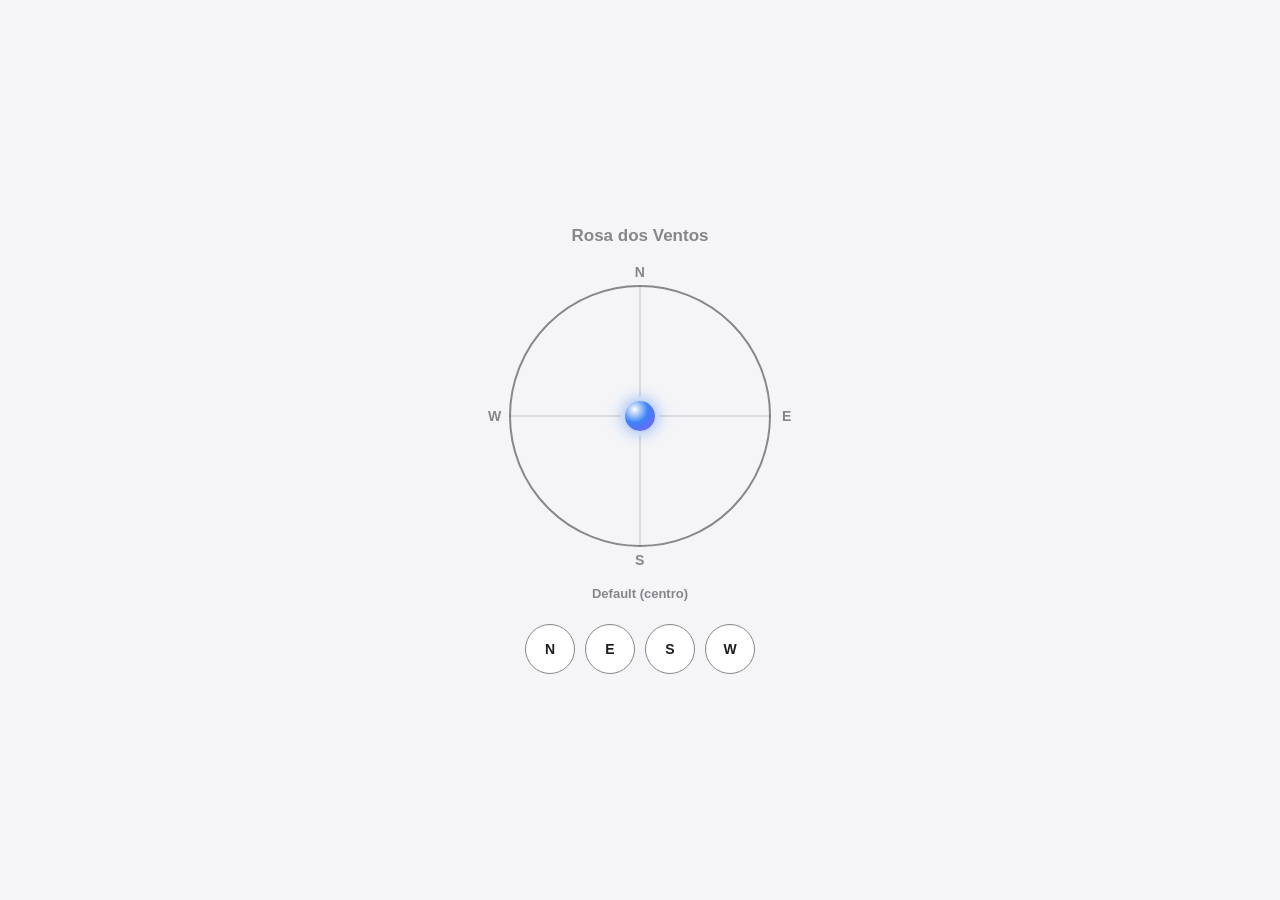
<file: rosa-dos-ventos.html>
<!DOCTYPE html>
<html lang="pt">
<head>
<meta charset="UTF-8">
<meta name="viewport" content="width=device-width, initial-scale=1, viewport-fit=cover">
<title>Rosa dos Ventos</title>
<style>
  :root{
    --bg:#f5f5f7; --fg:#1d1d1f; --stroke:#1d1d1f; --accent:#3b82f6; --accent2:#8b5cf6; --muted:#86868b; --card:#ffffff;
  }
  @media (prefers-color-scheme: dark){
    :root:not([data-theme="light"]){ --bg:#0f0f12; --fg:#f5f5f7; --stroke:#f5f5f7; --accent:#60a5fa; --accent2:#a78bfa; --muted:#9a9aa0; --card:#1c1c1f; }
  }
  :root[data-theme="dark"]{ --bg:#0f0f12; --fg:#f5f5f7; --stroke:#f5f5f7; --accent:#60a5fa; --accent2:#a78bfa; --muted:#9a9aa0; --card:#1c1c1f; }
  *{box-sizing:border-box;}
  html,body{height:100%;}
  body{
    margin:0; background:var(--bg); color:var(--fg);
    font-family:-apple-system,BlinkMacSystemFont,"Segoe UI",sans-serif;
    display:flex; flex-direction:column; align-items:center; justify-content:center;
    gap:20px; padding:24px;
    padding-top:calc(24px + env(safe-area-inset-top,0px));
    padding-bottom:calc(24px + env(safe-area-inset-bottom,0px));
  }
  h1{font-size:17px; font-weight:600; margin:0; color:var(--muted);}
  .wrap{position:relative; width:min(300px,78vw); aspect-ratio:1; container-type:inline-size;}
  svg{width:100%; height:100%; display:block;}
  .rotor{position:absolute; inset:0; width:100%; height:100%; transition:transform .7s cubic-bezier(.34,1.4,.4,1);}
  .planet{
    position:absolute; left:50%; top:50%; width:30px; height:30px;
    border-radius:50%;
    background:radial-gradient(circle at 32% 28%, #ffffff, var(--accent) 45%, var(--accent2) 100%);
    box-shadow:0 0 16px 2px color-mix(in srgb, var(--accent) 55%, transparent), 0 0 0 4px var(--bg);
    transition:transform .7s cubic-bezier(.34,1.4,.4,1);
    transform:translate(-50%,-50%) translateY(0cqw) rotate(0deg);
    z-index:3;
  }
  .center-dot{
    position:absolute; left:50%; top:50%; width:8px; height:8px; margin:-4px;
    border-radius:50%; background:var(--muted); opacity:.45;
    transition:opacity .3s, background .3s; z-index:2;
  }
  .center-dot.active-default{ background:var(--accent); opacity:.9; }
  .pulse{
    position:absolute; left:50%; top:50%; width:8px; height:8px; margin:-4px;
    border-radius:50%; border:2px solid var(--accent); opacity:0; pointer-events:none; z-index:1;
  }
  .pulse.animate{ animation: pulseOut .6s ease-out; }
  @keyframes pulseOut{
    0%{ transform:scale(1); opacity:.8; }
    100%{ transform:scale(5); opacity:0; }
  }
  .label{
    position:absolute; font-size:14px; font-weight:700; color:var(--muted); letter-spacing:.04em;
    transition:color .3s, transform .3s;
  }
  .label.active{color:var(--accent); transform:scale(1.15);}
  .controls{display:flex; gap:10px;}
  button{
    width:50px;height:50px;border-radius:50%;border:1px solid var(--muted);
    background:var(--card); color:var(--fg); font-weight:700; font-size:14px; cursor:pointer;
    transition:transform .15s, background .15s, color .15s, border-color .15s;
  }
  button:hover{transform:translateY(-2px);}
  button.active{background:var(--accent); color:#fff; border-color:var(--accent);}
  .status{color:var(--muted); font-size:13px; font-weight:600; min-height:18px;}
  .hint{color:var(--muted); font-size:12.5px; text-align:center; opacity:.8;}
</style>
</head>
<body>
  <h1>Rosa dos Ventos</h1>
  <div class="wrap" id="wrap">
    <svg viewBox="0 0 300 300">
      <circle cx="150" cy="150" r="130" fill="none" stroke="var(--stroke)" stroke-width="2" opacity="0.5"/>
      <line x1="150" y1="20" x2="150" y2="280" stroke="var(--stroke)" stroke-width="1" opacity="0.22"/>
      <line x1="20" y1="150" x2="280" y2="150" stroke="var(--stroke)" stroke-width="1" opacity="0.22"/>
    </svg>
    <div class="label" id="lbl-N" style="top:-2px; left:50%; transform:translateX(-50%);">N</div>
    <div class="label" id="lbl-E" style="top:50%; right:-2px; transform:translateY(-50%);">E</div>
    <div class="label" id="lbl-S" style="bottom:-2px; left:50%; transform:translateX(-50%);">S</div>
    <div class="label" id="lbl-W" style="top:50%; left:-2px; transform:translateY(-50%);">W</div>
    <div class="pulse" id="pulse"></div>
    <div class="center-dot" id="centerDot"></div>
    <div class="rotor" id="rotor">
      <div class="planet" id="planet"></div>
    </div>
  </div>
  <div class="status" id="status">Default (centro)</div>
  <div class="controls">
    <button data-dir="N" id="btn-N">N</button>
    <button data-dir="E" id="btn-E">E</button>
    <button data-dir="S" id="btn-S">S</button>
    <button data-dir="W" id="btn-W">W</button>
  </div>


<script>
  const rotor = document.getElementById('rotor');
  const planet = document.getElementById('planet');
  const centerDot = document.getElementById('centerDot');
  const pulse = document.getElementById('pulse');
  const status = document.getElementById('status');
  const angles = { N:0, E:90, S:180, W:270 };
  const names = { N:'Norte', E:'Este', S:'Sul', W:'Oeste' };
  let current = 0;
  let selectedDir = null;

  function setActiveUI(){
    document.querySelectorAll('button').forEach(b=>b.classList.toggle('active', b.dataset.dir===selectedDir));
    document.querySelectorAll('.label').forEach(l=>l.classList.toggle('active', selectedDir!==null && l.id==='lbl-'+selectedDir));
  }

  function triggerPulse(){
    pulse.classList.remove('animate');
    void pulse.offsetWidth;
    pulse.classList.add('animate');
  }

  function applyState(withPulse){
    if(selectedDir === null){
      planet.style.transform = `translate(-50%,-50%) translateY(0cqw) rotate(${-current}deg)`;
      centerDot.classList.add('active-default');
      status.textContent = 'Default (centro)';
      if(withPulse) triggerPulse();
    } else {
      const target = angles[selectedDir];
      const delta = ((target - (current % 360)) + 540) % 360 - 180;
      current += delta;
      rotor.style.transform = `rotate(${current}deg)`;
      planet.style.transform = `translate(-50%,-50%) translateY(-43.333cqw) rotate(${-current}deg)`;
      centerDot.classList.remove('active-default');
      status.textContent = 'Selecionado: ' + names[selectedDir];
    }
    setActiveUI();
  }

  const toggleable = ['E','W'];
  const isOpposite = (a,b) => (a==='E'&&b==='W') || (a==='W'&&b==='E');

  function growFromCenter(newDir){
    selectedDir = newDir;
    status.textContent = 'Selecionado: ' + names[newDir];
    centerDot.classList.remove('active-default');
    setActiveUI();

    // como o raio está a 0, o ângulo pode ser ajustado sem que se veja rodar
    current = angles[newDir];
    rotor.style.transition = 'none';
    rotor.style.transform = `rotate(${current}deg)`;
    void rotor.offsetWidth;
    rotor.style.transition = '';

    // cresce em linha reta a partir do centro, já no ângulo certo
    planet.style.transform = `translate(-50%,-50%) translateY(-43.333cqw) rotate(${-current}deg)`;
  }

  function linearSwap(newDir){
    selectedDir = newDir;
    status.textContent = 'Selecionado: ' + names[newDir];
    setActiveUI();

    // fase 1: encolhe até ao centro, em linha reta, mantendo o ângulo atual
    planet.style.transition = 'transform .35s ease-in';
    planet.style.transform = `translate(-50%,-50%) translateY(0cqw) rotate(${-current}deg)`;

    setTimeout(()=>{
      // passa pelo centro: roda instantaneamente para o novo ângulo (invisível, raio=0)
      current = angles[newDir];
      rotor.style.transition = 'none';
      rotor.style.transform = `rotate(${current}deg)`;
      void rotor.offsetWidth;
      rotor.style.transition = '';

      // fase 2: cresce em linha reta a partir do centro, já no novo ângulo
      planet.style.transition = 'transform .35s ease-out';
      planet.style.transform = `translate(-50%,-50%) translateY(-43.333cqw) rotate(${-current}deg)`;

      setTimeout(()=>{ planet.style.transition = ''; }, 370);
    }, 350);
  }

  function toggle(dir){
    if(selectedDir === dir){
      if(toggleable.includes(dir)){
        selectedDir = null;
        applyState(true);
      }
      // N e S: já estão selecionados, clicar de novo não faz nada
      return;
    }
    if(selectedDir !== null && isOpposite(selectedDir, dir)){
      linearSwap(dir);
      return;
    }
    if(selectedDir === null){
      growFromCenter(dir);
      return;
    }
    selectedDir = dir;
    applyState(true);
  }

  document.querySelectorAll('button').forEach(b=>{
    b.addEventListener('click', ()=>toggle(b.dataset.dir));
  });

  window.addEventListener('keydown', (e)=>{
    const k = e.key.toUpperCase();
    if(['N','S','E','W'].includes(k)) toggle(k);
    else if(e.key==='ArrowUp') toggle('N');
    else if(e.key==='ArrowRight') toggle('E');
    else if(e.key==='ArrowDown') toggle('S');
    else if(e.key==='ArrowLeft') toggle('W');
  });

  applyState(false);
</script>
</body>
</html>
</file>
